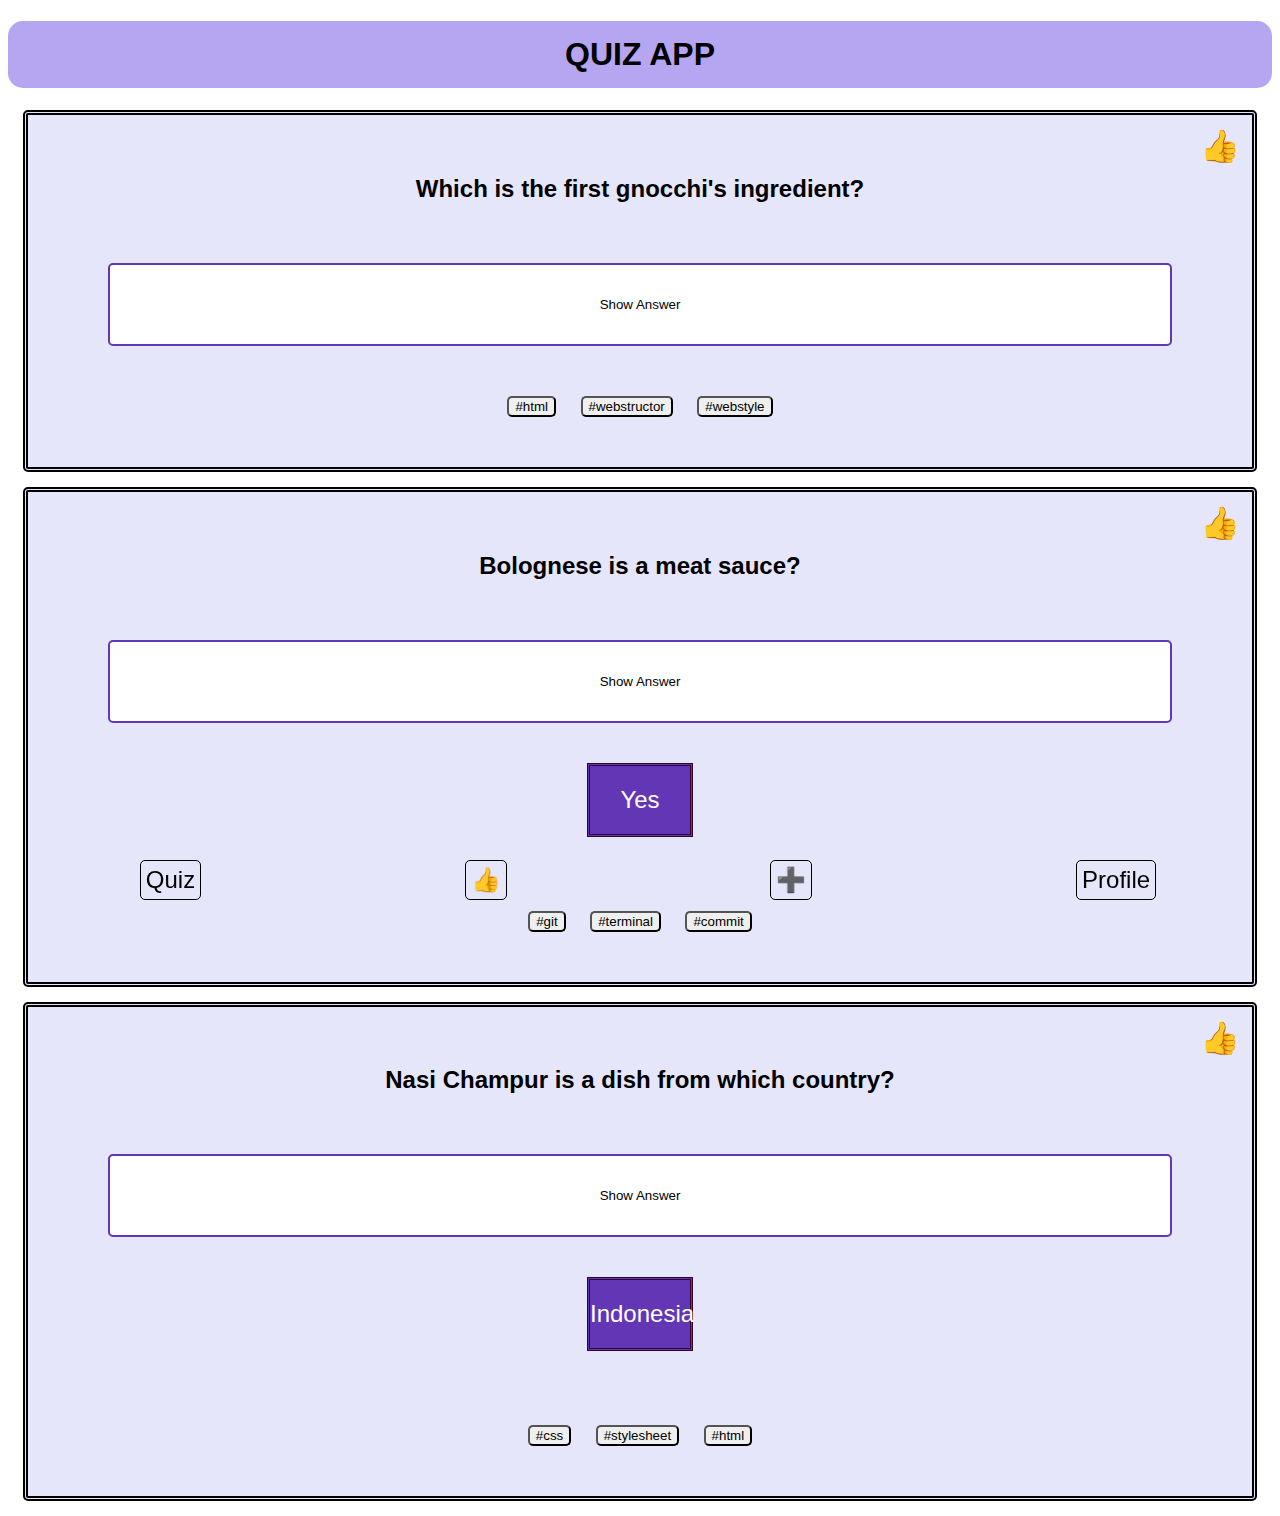
<file: index.html>
<!DOCTYPE html>
<html lang="en">
  <head>
    <meta charset="UTF-8" />
    <meta http-equiv="X-UA-Compatible" content="IE=edge" />
    <meta name="viewport" content="width=device-width, initial-scale=1.0" />
    <title>quiz-app</title>
    <link rel="stylesheet" href="./css/style.css" />
    <script src="./index.js" defer></script>
  </head>
  <body data-js="body">
    <h1 class="quiz" data-js="quiz">QUIZ APP</h1>
    <div class="cards" data-js="cards">
      <h2 id="question1">Which is the first gnocchi's ingredient?</h2>
      <div class="answer">
        <button class="button" data-js="buttonanswer">Show Answer</button>
        <p class="hiddenAnswer" data-js="hiddenAnser">Potatoes</p>
      </div>
      <button aria-label="bookmark" class="bookmark" data-js="bookmarkjs">
        👍
      </button>
      <button class="tags" data-js="tag">#html</button>
      <button class="tags" data-js="tag">#webstructor</button>
      <button class="tags" data-js="tag">#webstyle</button>
    </div>
    <div class="cards" data-js="cards">
      <h2 id="question2">Bolognese is a meat sauce?</h2>
      <div class="answer">
        <button class="button" data-js="buttonanswer">Show Answer</button>
        <p class="hiddenAnswer" data-js="hiddenAnser">Yes</p>
      </div>
      <button aria-label="bookmark" class="bookmark" data-js="bookmarkjs">
        👍
      </button>
      <button class="tags">#git</button>
      <button class="tags">#terminal</button>
      <button class="tags">#commit</button>
    </div>
    <div class="cards" data-js="cards">
      <h2 id="question3">Nasi Champur is a dish from which country?</h2>
      <div class="answer">
        <button class="button" data-js="buttonanswer">Show Answer</button>
        <p class="hiddenAnswer" data-js="hiddenAnser">Indonesia</p>
      </div>
      <button aria-label="bookmark" class="bookmark" data-js="bookmarkjs">
        👍
      </button>
      <button class="tags">#css</button>
      <button class="tags">#stylesheet</button>
      <button class="tags">#html</button>
    </div>
    <footer>
      <a href="./index.html" class="pages">Quiz</a>
      <a href="./bookmark.html" aria-label="bookmark" class="pages">👍</a>
      <a href="./form.html" class="pages">➕</a>
      <a href="./profile-page.html" class="pages">Profile</a>
    </footer>
  </body>
</html>
</file>
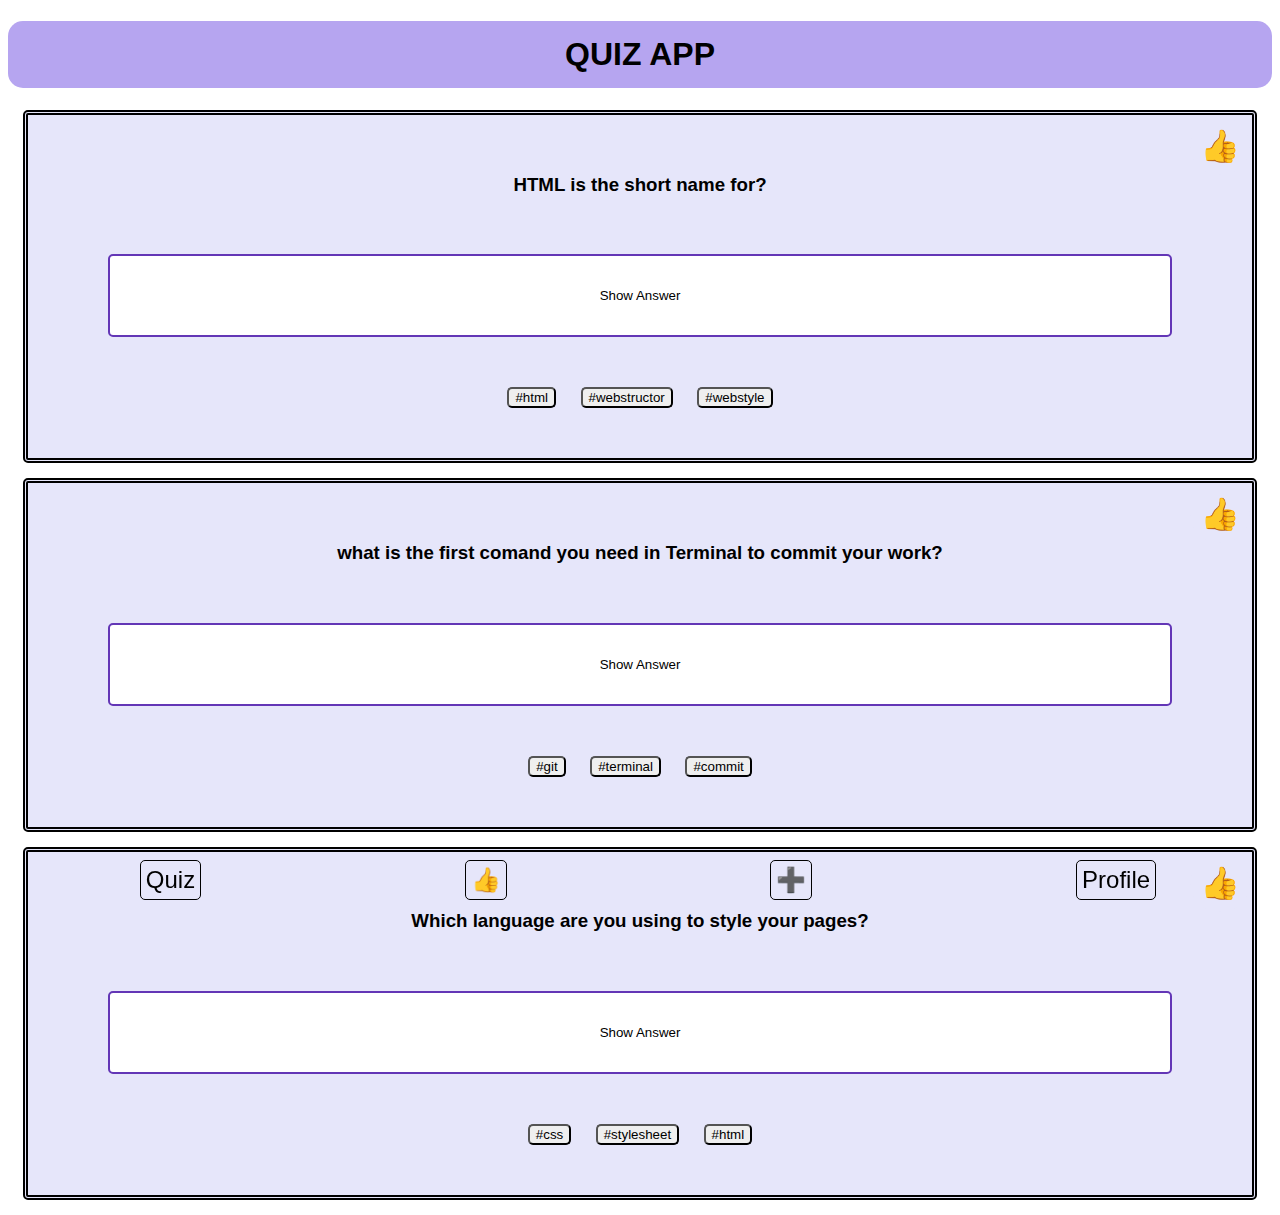
<file: bookmark.html>
<!DOCTYPE html>
<html lang="en">
  <head>
    <meta charset="UTF-8" />
    <meta http-equiv="X-UA-Compatible" content="IE=edge" />
    <meta name="viewport" content="width=device-width, initial-scale=1.0" />
    <title>Bookmark</title>
    <link rel="stylesheet" href="./css/style.css" />
    <script src="./index.js" defer></script>
  </head>
  <body>
    <h1 class="quiz">QUIZ APP</h1>
    <div class="cards">
      <h3 id="question1">HTML is the short name for?</h3>
      <div class="answer">
        <button class="button">Show Answer</button>
      </div>
      <button aria-label="bookmark" class="bookmark">👍</button>
      <button class="tags">#html</button>
      <button class="tags">#webstructor</button>
      <button class="tags">#webstyle</button>
    </div>
    <div class="cards">
      <h3 id="question2">
        what is the first comand you need in Terminal to commit your work?
      </h3>
      <div class="answer">
        <button class="button">Show Answer</button>
      </div>
      <button aria-label="bookmark" class="bookmark">👍</button>
      <button class="tags">#git</button>
      <button class="tags">#terminal</button>
      <button class="tags">#commit</button>
    </div>
    <div class="cards">
      <h3 id="question3">Which language are you using to style your pages?</h3>
      <div class="answer">
        <button class="button">Show Answer</button>
      </div>
      <button aria-label="bookmark" class="bookmark">👍</button>
      <button class="tags">#css</button>
      <button class="tags">#stylesheet</button>
      <button class="tags">#html</button>
    </div>
    <footer>
      <a href="http://127.0.0.1:3000/index.html" class="pages">Quiz</a>
      <a
        href="http://127.0.0.1:3000/bookmark.html"
        aria-label="bookmark"
        class="pages"
        >👍</a
      >
      <a href="http://127.0.0.1:3000/form.html" class="pages">➕</a>
      <a href="http://127.0.0.1:3000/profile-page.html" class="pages"
        >Profile</a
      >
    </footer>
  </body>
</html>
</file>
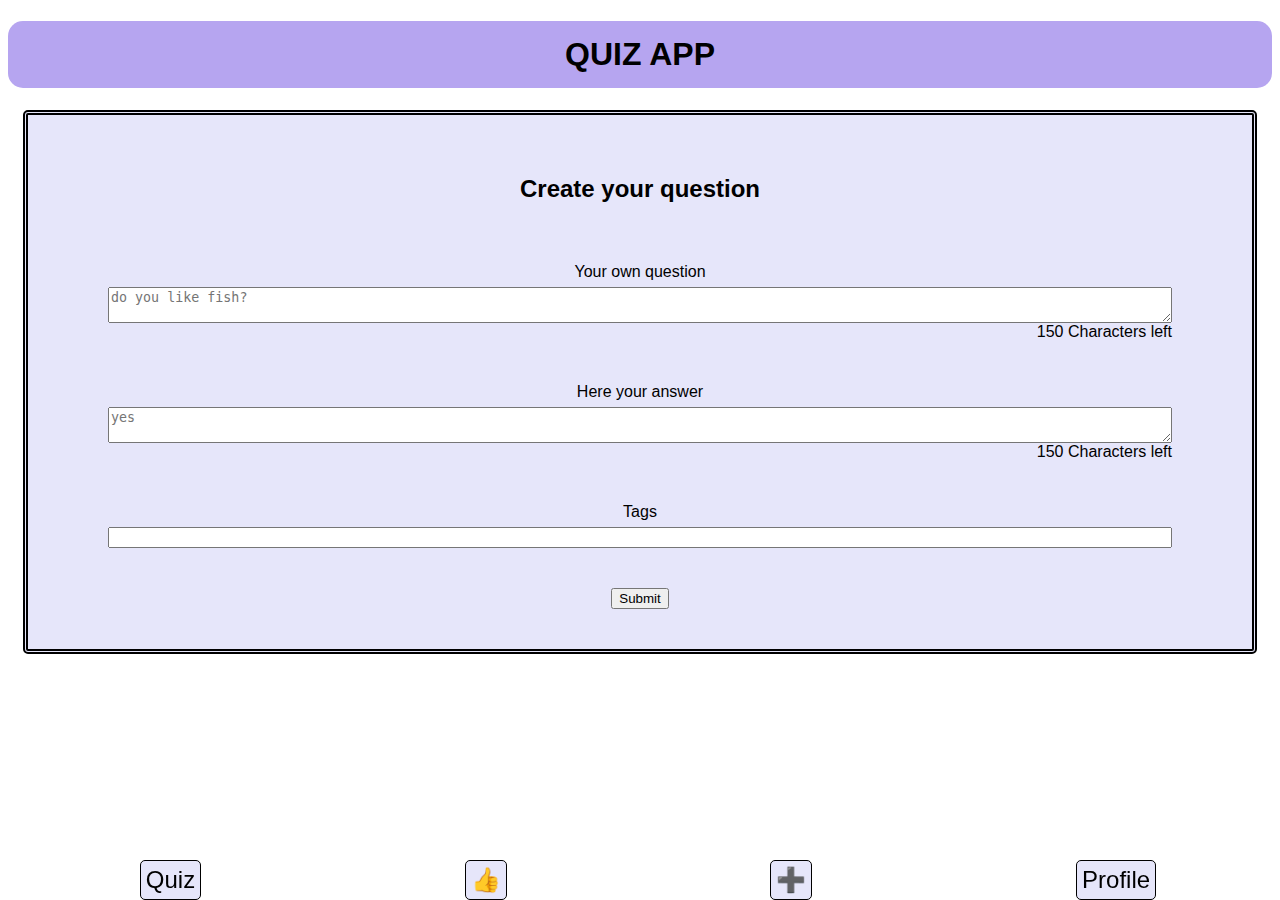
<file: form.html>
<!DOCTYPE html>
<html lang="en">
  <head>
    <meta charset="UTF-8" />
    <meta http-equiv="X-UA-Compatible" content="IE=edge" />
    <meta name="viewport" content="width=device-width, initial-scale=1.0" />
    <title>quiz-app</title>
    <link rel="stylesheet" href="css/style.css" />
    <script src="./form.js" defer></script>
  </head>
  <body>
    <form data-js="form">
      <h1 class="quiz">QUIZ APP</h1>
      <div class="cards">
        <h2 id="question1">Create your question</h2>
        <div class="answer">
          <label for="newquestion">Your own question</label>
          <textarea
            data-js="inputquestion"
            type="text"
            name="newquestion"
            id="newquestion"
            class="inputcard"
            maxlength="150"
            placeholder="do you like fish?"
          ></textarea>
          <p data-js="charactersquestion" class="length">150 Characters left</p>
          <label for="youranswer">Here your answer</label>
          <textarea
            data-js="inputanswer"
            type="text"
            name="youranswer"
            id="youranswer"
            placeholder="yes"
            class="inputcard"
            maxlength="150"
          ></textarea>
          <p data-js="charactersanswer" class="length">150 Characters left</p>
          <label for="tags">Tags</label>
          <input type="text" name="tags" id="tags" class="inputcard" />
        </div>
        <button type="submit" class="submit">Submit</button>
      </div>
    </form>
    <footer>
      <a href="./index.html" class="pages">Quiz</a>
      <a href="./bookmark.html" aria-label="bookmark" class="pages">👍</a>
      <a href="./form.html" class="pages">➕</a>
      <a href="./profile-page.html" class="pages">Profile</a>
    </footer>
  </body>
</html>
</file>
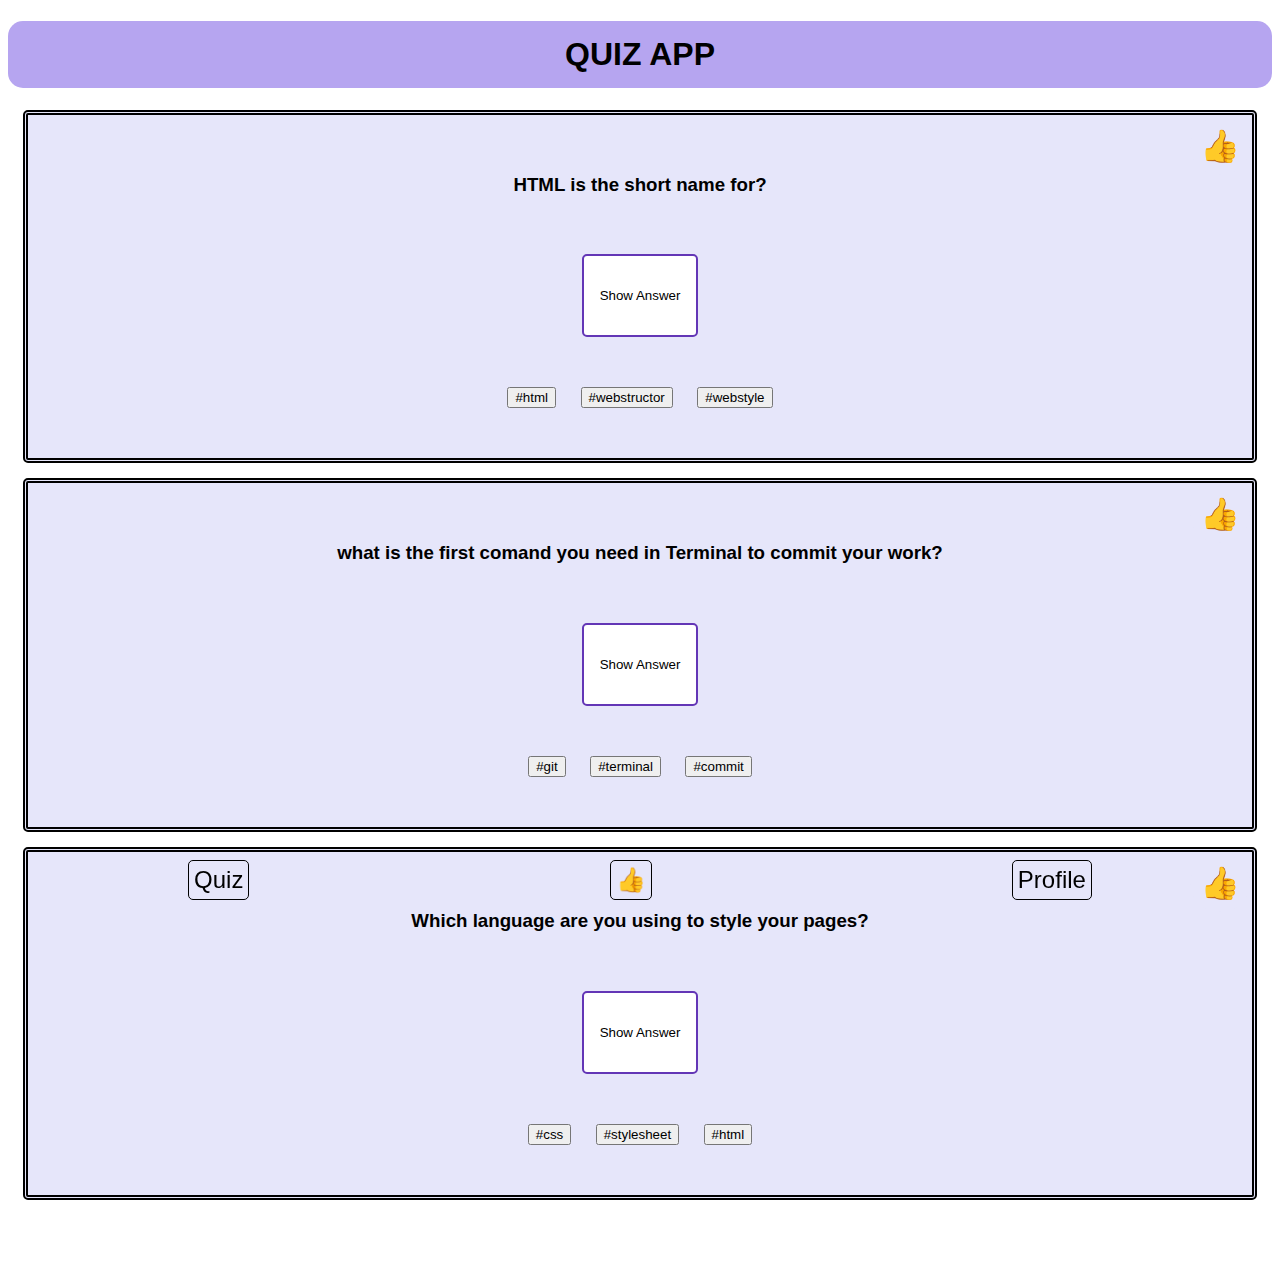
<file: quiz-app.html>
<!DOCTYPE html>
<html lang="en">
  <head>
    <meta charset="UTF-8" />
    <meta http-equiv="X-UA-Compatible" content="IE=edge" />
    <meta name="viewport" content="width=device-width, initial-scale=1.0" />
    <title>quiz-app</title>
    <link rel="stylesheet" href="css-quiz.css" />
  </head>
  <body>
    <h1 class="quiz">QUIZ APP</h1>
    <div class="cards">
      <h3 id="question1">HTML is the short name for?</h3>
      <div class="answer">
        <button class="button">Show Answer</button>
      </div>
      <button aria-label="bookmark" class="bookmark">👍</button>
      <button class="tags">#html</button>
      <button class="tags">#webstructor</button>
      <button class="tags">#webstyle</button>
    </div>
    <div class="cards">
      <h3 id="question2">
        what is the first comand you need in Terminal to commit your work?
      </h3>
      <div class="answer">
        <button class="button">Show Answer</button>
      </div>
      <button aria-label="bookmark" class="bookmark">👍</button>
      <button class="tags">#git</button>
      <button class="tags">#terminal</button>
      <button class="tags">#commit</button>
    </div>
    <div class="cards">
      <h3 id="question3">Which language are you using to style your pages?</h3>
      <div class="answer">
        <button class="button">Show Answer</button>
      </div>
      <button aria-label="bookmark" class="bookmark">👍</button>
      <button class="tags">#css</button>
      <button class="tags">#stylesheet</button>
      <button class="tags">#html</button>
    </div>
    <footer>
      <a href="http://127.0.0.1:3000/quiz-app.html" class="pages">Quiz</a>
      <a
        href="http://127.0.0.1:3000/bookmark.html"
        aria-label="bookmark"
        class="pages"
        >👍</a
      >
      <a href="http://127.0.0.1:3000/profile-page.html" class="pages"
        >Profile</a
      >
    </footer>
  </body>
</html>
</file>
<file: css/style.css>
@import "global.css";
@import "profile.css";
@import "bookmark.css";
@import "form.css";
@import "dark-mode.css";
</file>
<file: css-quiz.css>
body {
  font-family: "Franklin Gothic Medium", "Arial Narrow", Arial, sans-serif;
}

.quiz {
  background-color: rgb(182, 165, 240);
  text-align: center;
  padding: 15px;
  border-radius: 15px;
}

.cards {
  margin: 15px;
  background-color: lavender;
  padding: 40px;
  text-align: center;
  border-radius: 5px;
  border-color: black;
  border: 5px;
  border-style: double;
  position: relative;
}

.answer {
  padding: 40px;
}

.button:hover {
  background-color: #724cac; /* Green */
  color: white;
}

.button {
  background-color: white;
  color: black;
  border: 2px solid #6336b6;
  padding: 32px 16px;
  border-radius: 5px;
}

.bookmark {
  position: absolute;
  top: 2px;
  right: 2px;
  padding: 10px 10px;
  background-color: lavender;
  border-radius: 50%;
  border: none;
  font-size: xx-large;
}

.bookmark:focus {
  background-color: black;
}

a:hover {
  background-color: black;
  color: white;
}
footer {
  display: flex;
  justify-content: space-around;
  position: sticky;
  bottom: 0;
}

.pages {
  background-color: lavender;
  padding: 5px;
  border-radius: 5px;
  border: 1px solid black;
  color: black;
}

.tags {
  margin: 10px;
}
a {
  font-size: x-large;
  text-decoration: none;
}
</file>
